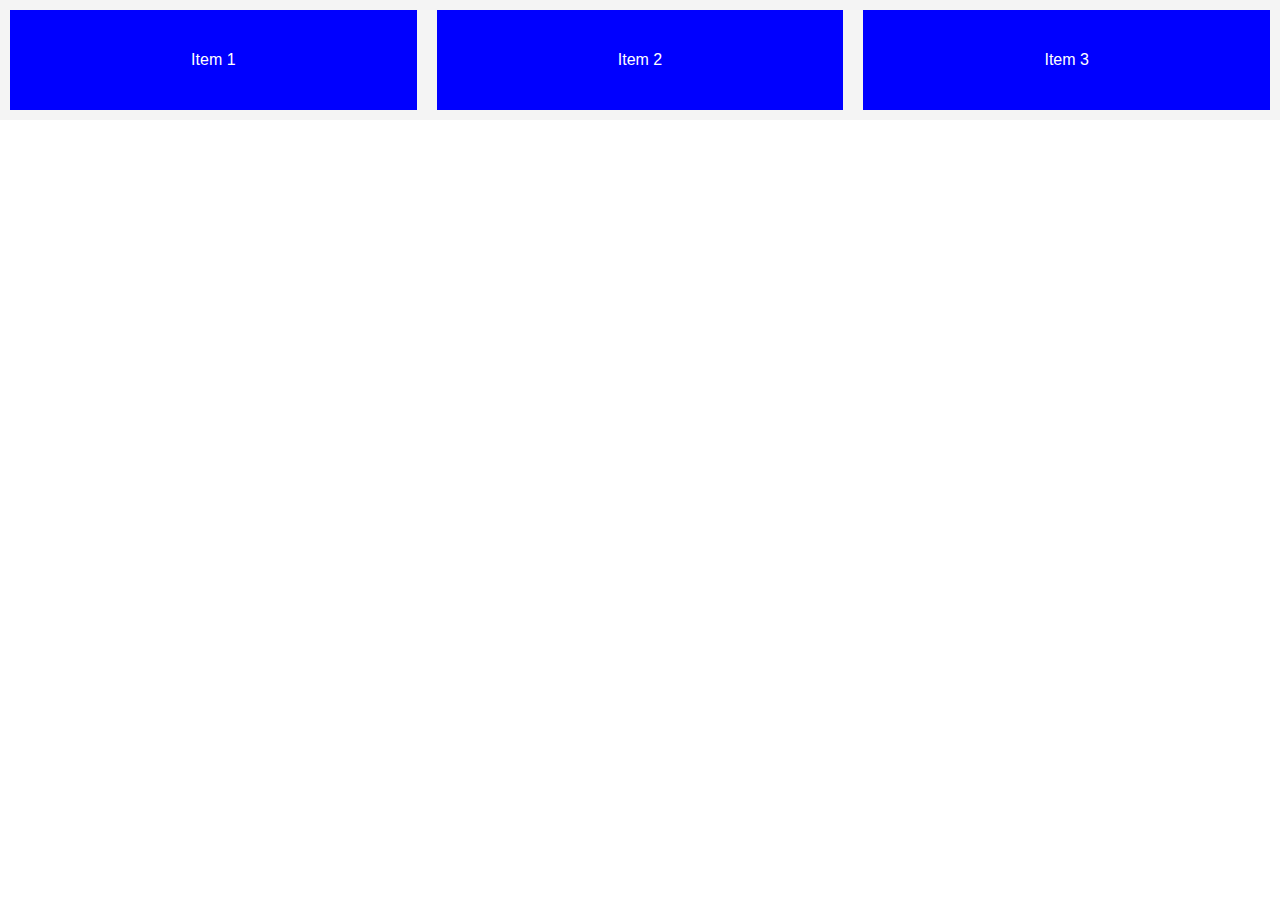
<file: index.html>
<!DOCTYPE html>
<html lang="en">
<head>
    <meta charset="UTF-8">
    <meta http-equiv="X-UA-Compatible" content="IE=edge">
    <meta name="viewport" content="width=device-width, initial-scale=1.0">
    <link rel="stylesheet" href="style.css">
    <title>Flexbox Crash Course</title>
</head>
<body>
    <div class="flex-container">
        <div class="item">Item 1</div>
        <div class="item">Item 2</div>
        <div class="item">Item 3</div>
    </div>
</body>
</html>
</file>
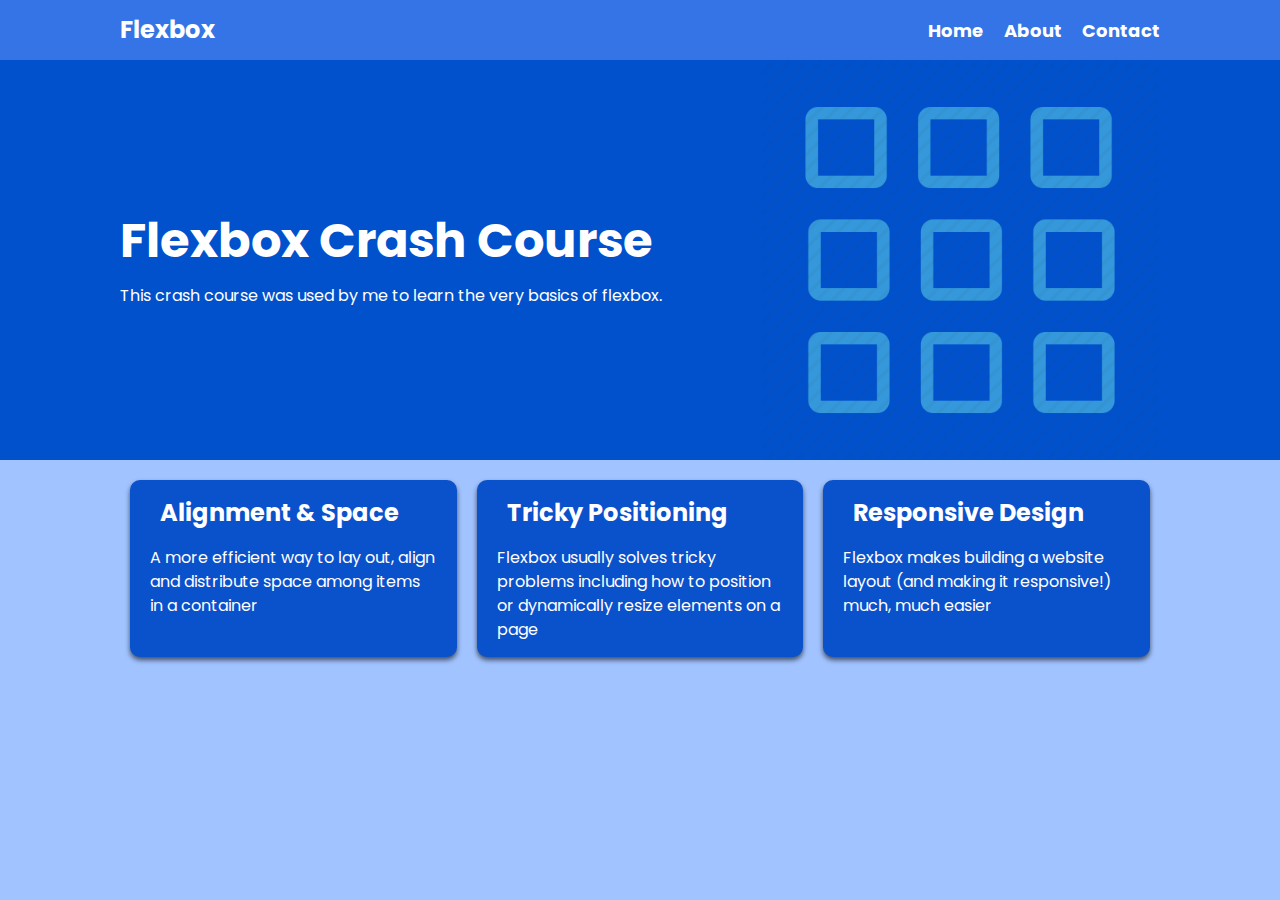
<file: flexbox project/index.html>
<!DOCTYPE html>
<html lang="en">
<head>
    <meta charset="UTF-8">
    <meta http-equiv="X-UA-Compatible" content="IE=edge">
    <meta name="viewport" content="width=device-width, initial-scale=1.0">

    <link
      rel="stylesheet"
      href="https://pro.fontawesome.com/releases/v5.10.0/css/all.css"
      integrity="sha384-AYmEC3Yw5cVb3ZcuHtOA93w35dYTsvhLPVnYs9eStHfGJvOvKxVfELGroGkvsg+p"
      crossorigin="anonymous"
    />
    
    <link rel="stylesheet" href="style.css">
    <title>Flexbox Crash Course</title>
</head>
<body>
    <nav class="navbar">
        <div class="container">
            <div class="logo">Flexbox</div>
            <ul class="nav">
                <li>
                    <a href="#">Home</a>
                </li>
                <li>
                    <a href="#">About</a>
                </li>
                <li>
                    <a href="#">Contact</a>
                </li>
            </ul>
        </div>
    </nav>

    <header class="header">
        <div class="container">
            <div>
                <h1>Flexbox Crash Course</h1>
                <p>
                    This crash course was used by me to learn the very basics of flexbox.
                </p>
            </div>
            <img src="download.png" alt="">
        </div>
    </header>

    <section class="boxes">
        <div class="container">
          <div class="box">
            <h2><i class="fas fa-arrows-alt-v"></i> Alignment & Space</h2>
            <p>
              A more efficient way to lay out, align and distribute space among
              items in a container
            </p>
          </div>
  
          <div class="box">
            <h2><i class="fas fa-arrows-alt"></i>Tricky Positioning</h2>
            <p>
              Flexbox usually solves tricky problems including how to position or
              dynamically resize elements on a page
            </p>
          </div>
  
          <div class="box">
            <h2><i class="fas fa-mobile"></i>Responsive Design</h2>
            <p>
              Flexbox makes building a website layout (and making it responsive!)
              much, much easier
            </p>
          </div>
        </div>
      </section>
</body>
</html>
</file>
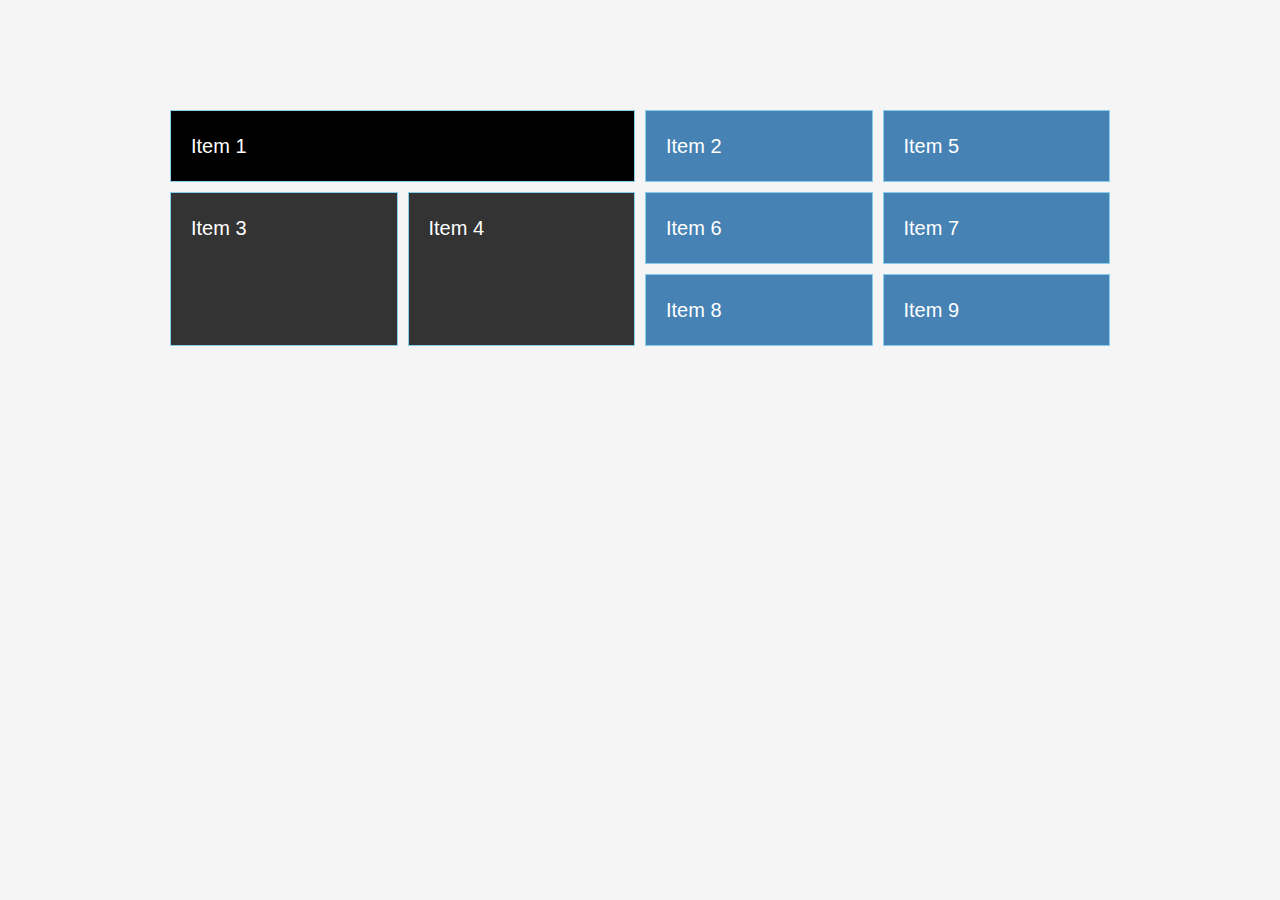
<file: CSS Grid crash course/grid.html>
<!DOCTYPE html>
<html lang="en">

<head>
  <meta charset="UTF-8" />
  <meta http-equiv="X-UA-Compatible" content="IE=edge" />
  <meta name="viewport" content="width=device-width, initial-scale=1.0" />
  <link rel="stylesheet" href="grid.css" />
  <title>CSS Grid Crash Course</title>
</head>

<body>
  <div class="container">
    <div class="item">Item 1</div>
    <div class="item">Item 2</div>
    <div class="item">Item 3</div>
    <div class="item">Item 4</div>
    <div class="item">Item 5</div>
    <div class="item">Item 6</div>
    <div class="item">Item 7</div>
    <div class="item">Item 8</div>
    <div class="item">Item 9</div>
  </div>
</body>

</html>
</file>
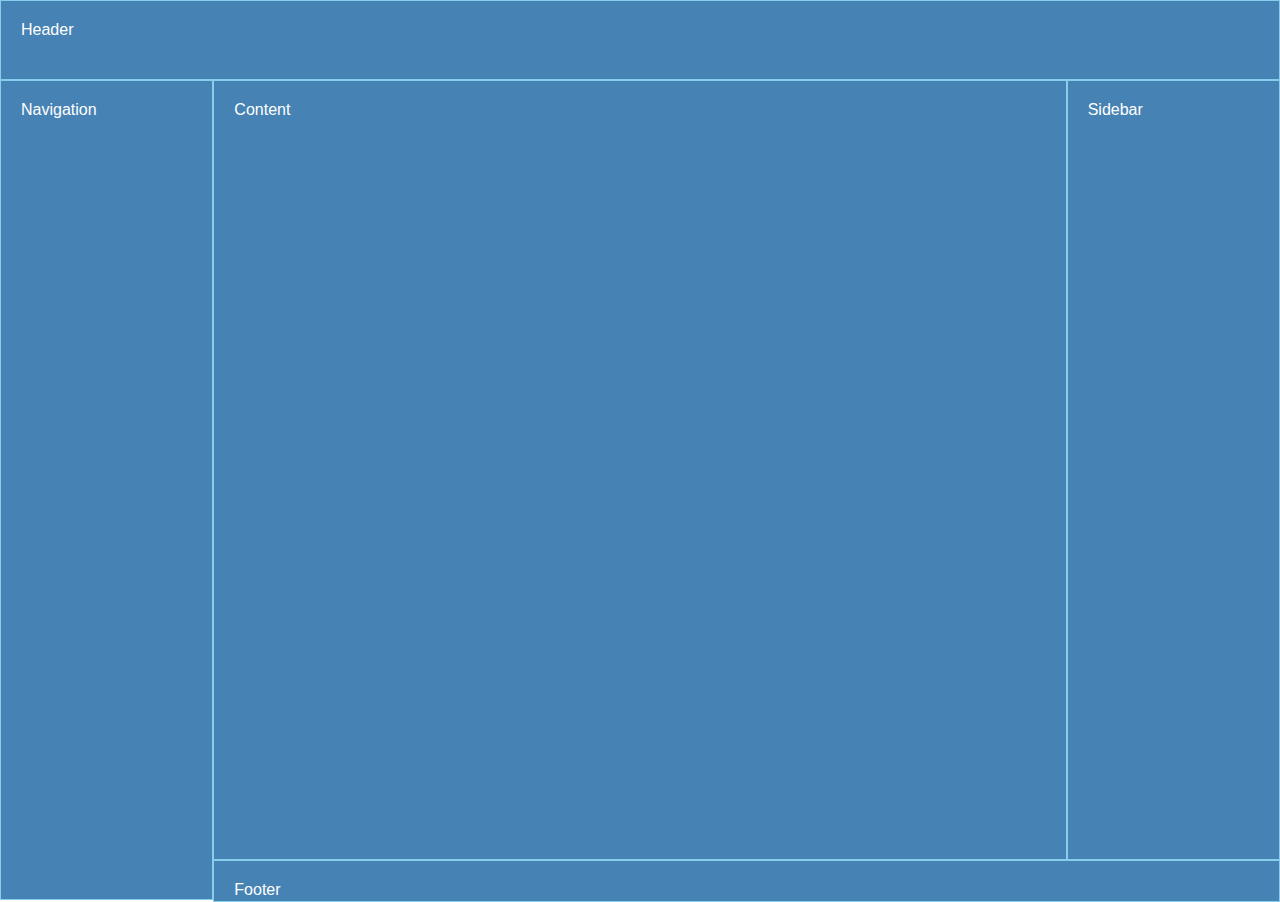
<file: CSS Grid crash course/grid2.html>
<!DOCTYPE html>
<html lang="en">

<head>
    <meta charset="UTF-8">
    <meta http-equiv="X-UA-Compatible" content="IE=edge">
    <meta name="viewport" content="width=device-width, initial-scale=1.0">
    <link rel="stylesheet" href="grid2.css" class="css">
    <title>CSS Grid Template Areas</title>
</head>

<body>
    <header>Header</header>
    <main>Content</main>
    <nav>Navigation</nav>
    <aside>Sidebar</aside>
    <footer>Footer</footer>
</body>

</html>
</file>
<file: style.css>
*{
    box-sizing: border-box;
    margin: 0;
    padding: 0;
}

body{
    font-family: Arial, Helvetica, sans-serif;
}

.flex-container{
    display: flex;
    background-color: #f4f4f4;
   /*justify-content: start;
    align-items: start;
    flex-wrap: wrap; */
}

.item {
    flex: 1 0 0;
    height: 100px;
    background: blue;
    color: white;
    margin: 10px;

    display: flex;
    justify-content: center;
    align-items: center;
}

.item:nth-of-type(1){
   
}

.item:nth-of-type(2){
   
}

.item:nth-of-type(3){
    
}
</file>
<file: flexbox project/style.css>
@import url('https://fonts.googleapis.com/css2?family=Poppins:wght@400;700&display=swap');

* {
  box-sizing: border-box;
  margin: 0;
  padding: 0;
}

body {
  font-family: 'Poppins', sans-serif;
  font-size: 16px;
  line-height: 1.5;
  color: #333;
  background: #a1c3ff;
}

img {
  max-width: 100%;
}

h1,
h2 {
  margin-bottom: 15px;
}

ul {
  list-style-type: none;
}

.container {
  max-width: 1100px;
  margin: 0 auto;
  padding: 0 30px;
}

.navbar {
  background: #3474e6;
  color: #fff;
  height: 60px;
}

.navbar .logo {
  font-size: x-large;
  font-weight: bold;
}

.navbar a {
  color: #fff;
  text-decoration: none;
  font-size: 18px;
  font-weight: bold;
}

.navbar a:hover {
  color: lightblue;
}

.navbar .container {
  display: flex;
  justify-content: space-between;
  align-items: center;
  height: 100%;
}

.navbar ul {
  display: flex;
}

.navbar ul li {
  margin-left: 20px;
}

.header {
  background-color: #0151cc;
  color: #fff;
  min-height: 400px;
}

.header h1 {
  font-size: 3rem;
  font-weight: bold;
  line-height: 1.2;
}

.header img {
  max-width: 400px;
}

.header .container {
  display: flex;
  align-items: center;
  justify-content: space-between;
}

.boxes .container {
  display: flex;
  justify-content: space-between;
}

.box {
  flex: 1;
  background: #0a51cc;
  color: #fff;
  border-radius: 10px;
  margin: 20px 10px;
  box-shadow: 0 3px 5px rgba(0, 0, 0, 0.6);
  padding: 15px 20px;
}

.box i {
  margin-right: 10px;
}

@media (max-width: 768px) {
  .header .container {
    flex-direction: column;
    padding-top: 20px;
    text-align: center;
  }

  .boxes .container {
    display: block;
    text-align: center;
  }
}
</file>
<file: CSS Grid crash course/grid.css>
* {
  box-sizing: border-box;
  padding: 0;
  margin: 0;
}

body {
  font-family: "Open Sans", sans-serif;
  font-size: 16px;
  line-height: 1.5;
  color: #333;
  background: #f5f5f5;
}

.container {
  max-width: 960px;
  margin: 100px auto;
  padding: 10px;
  display: grid;
  /* grid-template-columns: repeat(3, 1fr); */
  grid-template-columns: repeat(auto-fill, minmax(200px, 1fr));
  gap: 10px;

  /* align-items: end;
    justify-content: end; */

  /* column-gap: 10px;
    row-gap: 10px; */
  /* grid-auto-rows: minmax(200px, auto); */
  /* grid-template-rows: repeat(3, 1fr); */
}

.item {
  background: steelblue;
  color: #fff;
  font-size: 20px;
  padding: 20px;
  border: skyblue 1px solid;
}

.item:nth-of-type(1) {
  background: #000;
  grid-column: 1 / 3;
}

.item:nth-of-type(3) {
  background: #333;
  grid-row: 2 / 4;
}

.item:nth-of-type(4) {
  background: #333;
  grid-row: 2 / 4;
}

@media (max-width: 500px) {
  .container {
    grid-template-columns: 1fr;
  }
  .item:nth-of-type(1) {
    background: #000;
    grid-column: 1;
  }

  .item:nth-of-type(3) {
    background: #333;
    grid-row: 3;
  }

  .item:nth-of-type(4) {
    background: #333;
    grid-row: 4;
  }
}
</file>
<file: CSS Grid crash course/grid2.css>
* {
  box-sizing: border-box;
  padding: 0;
  margin: 0;
}

body {
  font-family: "Open Sans", sans-serif;
  font-size: 16px;
  height: 100vh;

  display: grid;
  grid-template-areas:
    "header header header"
    "nav content sidebar"
    "nav footer footer";
  grid-template-columns: 1fr 4fr 1fr;
  grid-template-rows: 80px 1fr 40px;
}

header,
footer,
main,
aside,
nav {
  background-color: steelblue;
  color: white;
  padding: 20px;
  border: 1px skyblue solid;
}

header {
  grid-area: header;
}

nav {
  grid-area: nav;
}

main {
  grid-area: content;
}

aside {
  grid-area: sidebar;
}

footer {
  grid-area: footer;
}
</file>
